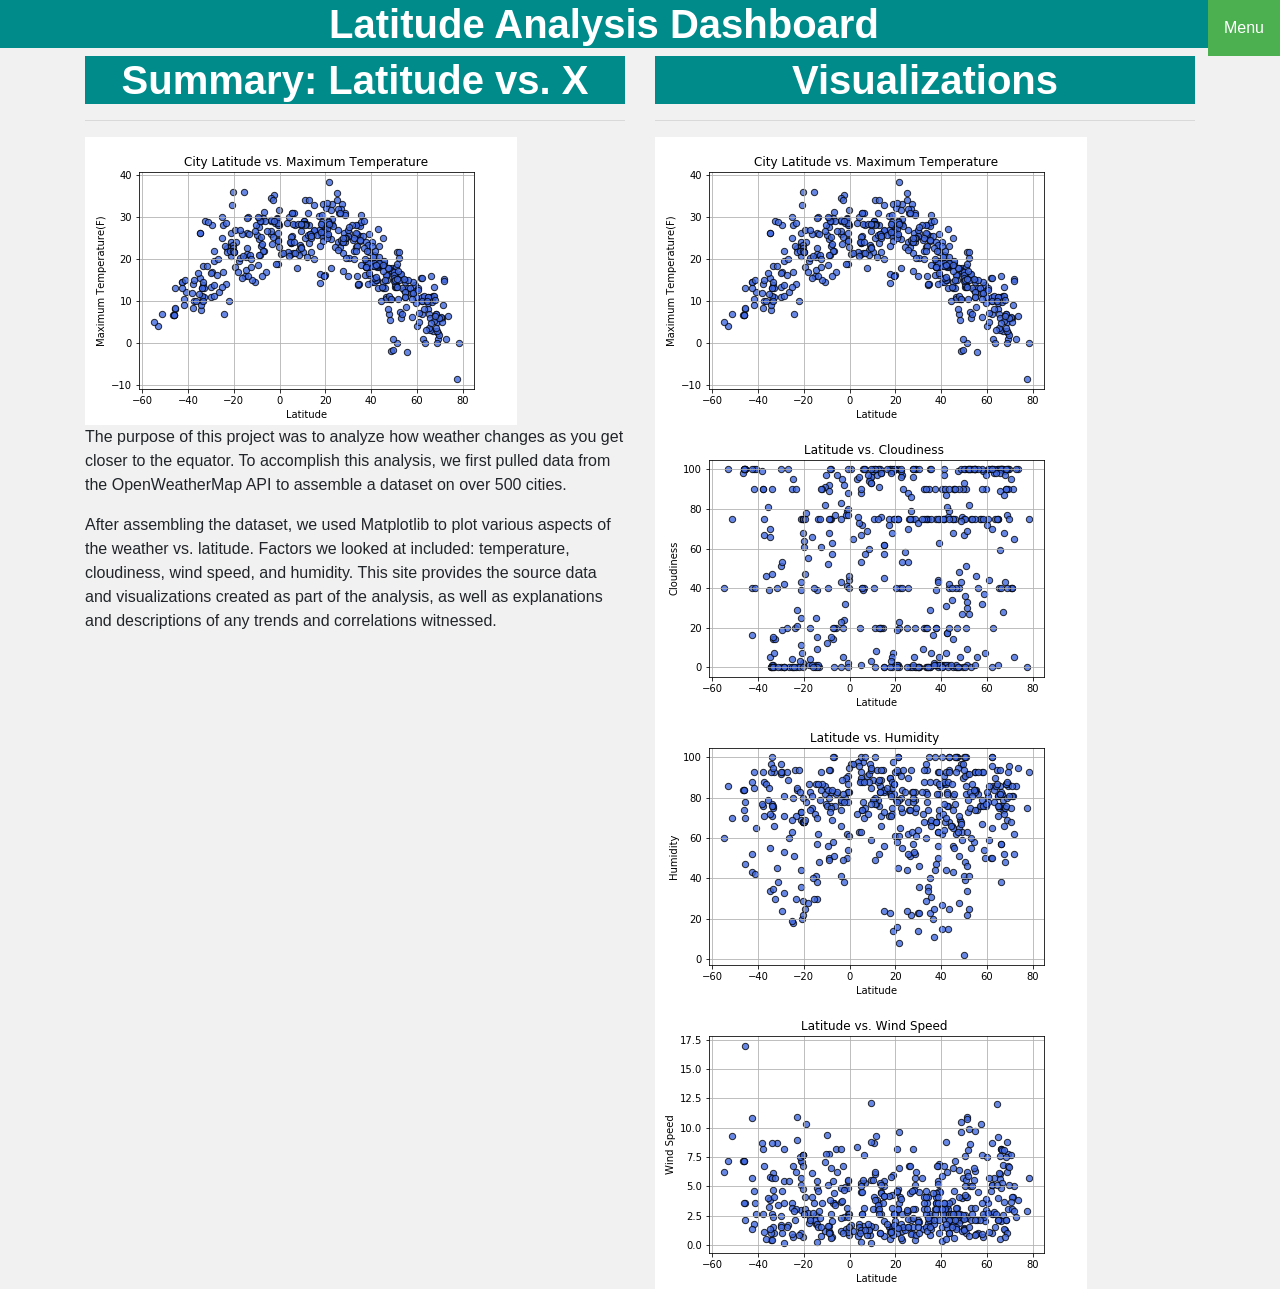
<file: WebVisualizations/index.html>
<!DOCTYPE html>
<html lang="en-us">

<head>
  <meta charset="UTF-8">
  <title>Landing</title>

  <link rel="stylesheet" href="https://stackpath.bootstrapcdn.com/bootstrap/4.3.1/css/bootstrap.min.css"
  integrity="sha384-ggOyR0iXCbMQv3Xipma34MD+dH/1fQ784/j6cY/iJTQUOhcWr7x9JvoRxT2MZw1T" crossorigin="anonymous">
  
  <link rel="stylesheet" href="Assets/CSS/landing_styles.css">
</head>

<body>
  <div class="dropdown" style="float: right;">
    <button class="dropbtn">Menu</button>
      <div class="dropdown-content">
        <a href="index.html">Landing Page</a>
        <a href="cloudiness_page.html">Cloudiness Visual</a>
        <a href="humid_page.html">Humidity Visual</a>
        <a href="maxtemp_page.html">Max Temperature Visual</a>
        <a href="windspeed_page.html">Windspeed Visual </a>
        <a href="comparison_page.html">Comparison Page Visual</a>
        <a href="data.html">Data Table</a>
    </div>
  </div>

  <h1><strong> Latitude Analysis Dashboard</strong></h1>
        
   
  <!-- Creates the Overall Grid -->
    <div class="container">

    <!-- First Row -->
      <div class="row"> 
        <div class="col-6">
         
            <h1><strong>Summary: Latitude vs. X</strong> </h1>
            <hr>

        </div>

        <div class="col-6">
          <h1><strong>Visualizations</strong></h1> 
          <hr>
        </div>
      </div>
      
      <div class="row">
        <div class="col-6">
          <img src="Assets/Images/max_temp.png" /> 
          <p>  The purpose of this project was to analyze how weather changes as you get closer to the equator. To accomplish this
            analysis, we first pulled data from the OpenWeatherMap API to assemble a dataset on over 500 cities.
          </p>

          <p>After assembling the dataset, we used Matplotlib to plot various aspects of the weather vs. latitude. Factors we looked at included:
            temperature, cloudiness, wind speed, and humidity. This site provides the source data and visualizations created as part of the analysis, as well as explanations
            and descriptions of any trends and correlations witnessed.
          </p>
            
 
        
        </div>

        <div class="col-6">

          <a href= maxtemp_page.html><img src="Assets/Images/max_temp.png" /></a>
          <a href= cloudiness_page.html> <img src="Assets/Images/cloudiness.png"/> </a>
          <a href= cloudiness_page.html> <img src="Assets/Images/humidity.png"/> </a> 
          <a href= cloudiness_page.html> <img src="Assets/Images/wind_speed.png"/></a> 
        </div>
      
 
        

      

          
        

      
      </div>


    </div>
</div>        
        
      
     



</body>

</html>
</file>
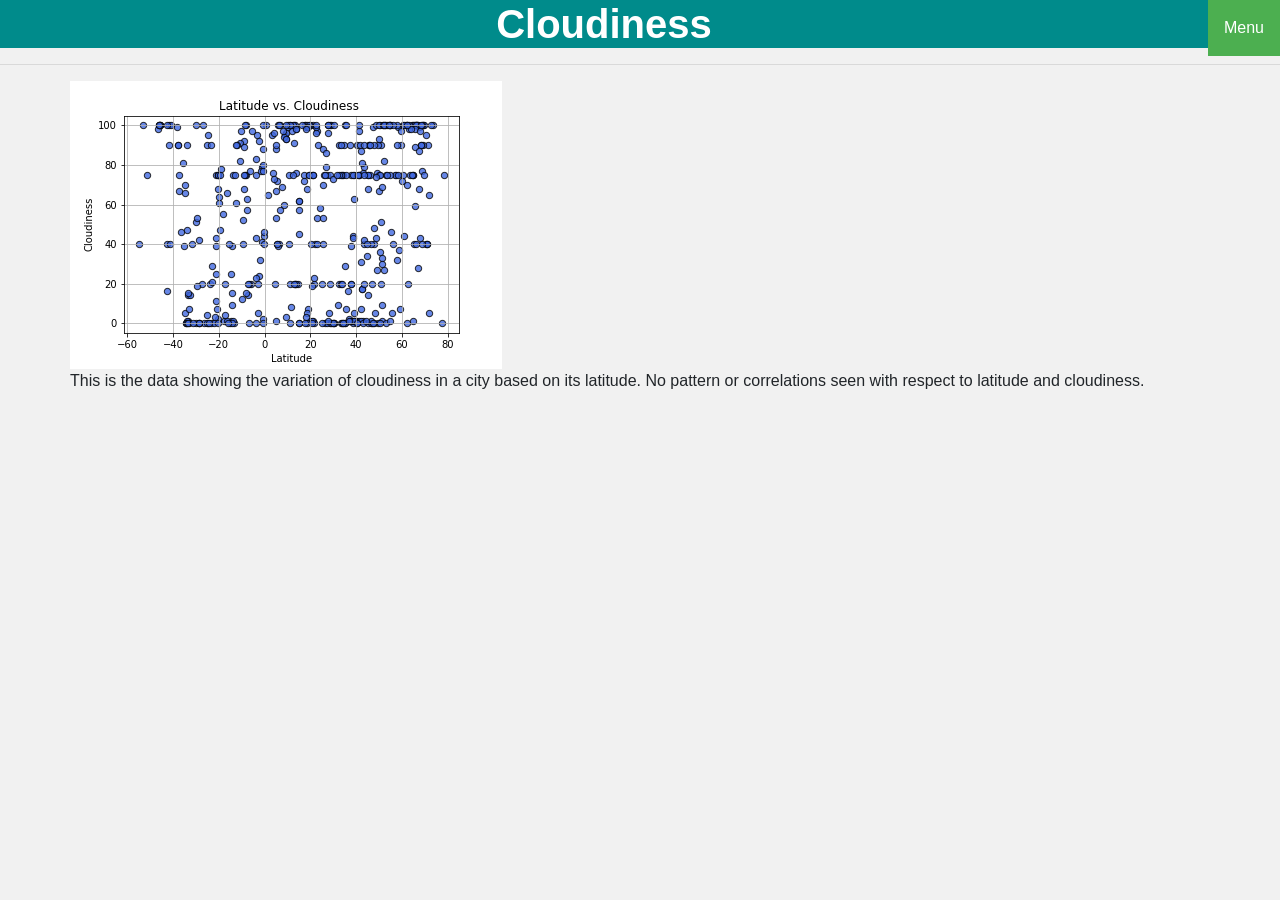
<file: WebVisualizations/cloudiness_page.html>
<!DOCTYPE html>
<html lang="en-us">
    <head>
        <meta charset="UTF-8">
        <title>Landing</title>
      
        <link rel="stylesheet" href="https://stackpath.bootstrapcdn.com/bootstrap/4.3.1/css/bootstrap.min.css"
        integrity="sha384-ggOyR0iXCbMQv3Xipma34MD+dH/1fQ784/j6cY/iJTQUOhcWr7x9JvoRxT2MZw1T" crossorigin="anonymous">
        
        <link rel="stylesheet" href="Assets/CSS/landing_styles.css">
    </head>
      
    <body>
        <div class="dropdown" style="float: right;">
            <button class="dropbtn">Menu</button>
              <div class="dropdown-content">
                <a href="index.html">Landing Page</a>
                <a href="cloudiness_page.html">Cloudiness Visual</a>
                <a href="humid_page.html">Humidity Visual</a>
                <a href="maxtemp_page.html">Max Temperature Visual</a>
                <a href="windspeed_page.html">Windspeed Visual </a>
                <a href="comparison_page.html">Comparison Page Visual</a>
                <a href="data.html">Data Table</a>
            </div>
          </div>

        <h1><strong>Cloudiness</strong></h1>
        <hr>
    
        <div class="container">
            <div class="row">
                <div class="col-mod-12">
                    <img src="Assets/Images/cloudiness.png">
                </div>
            </div>

            <div class="row">
                <div class="col-mod-12">
                    <p>This is the data showing the variation of cloudiness in a city based on its latitude. No pattern or correlations seen with respect to latitude and cloudiness. </p>
                </div>

            </div>
        </div>
           
            

        
    </body>



</html>
</file>
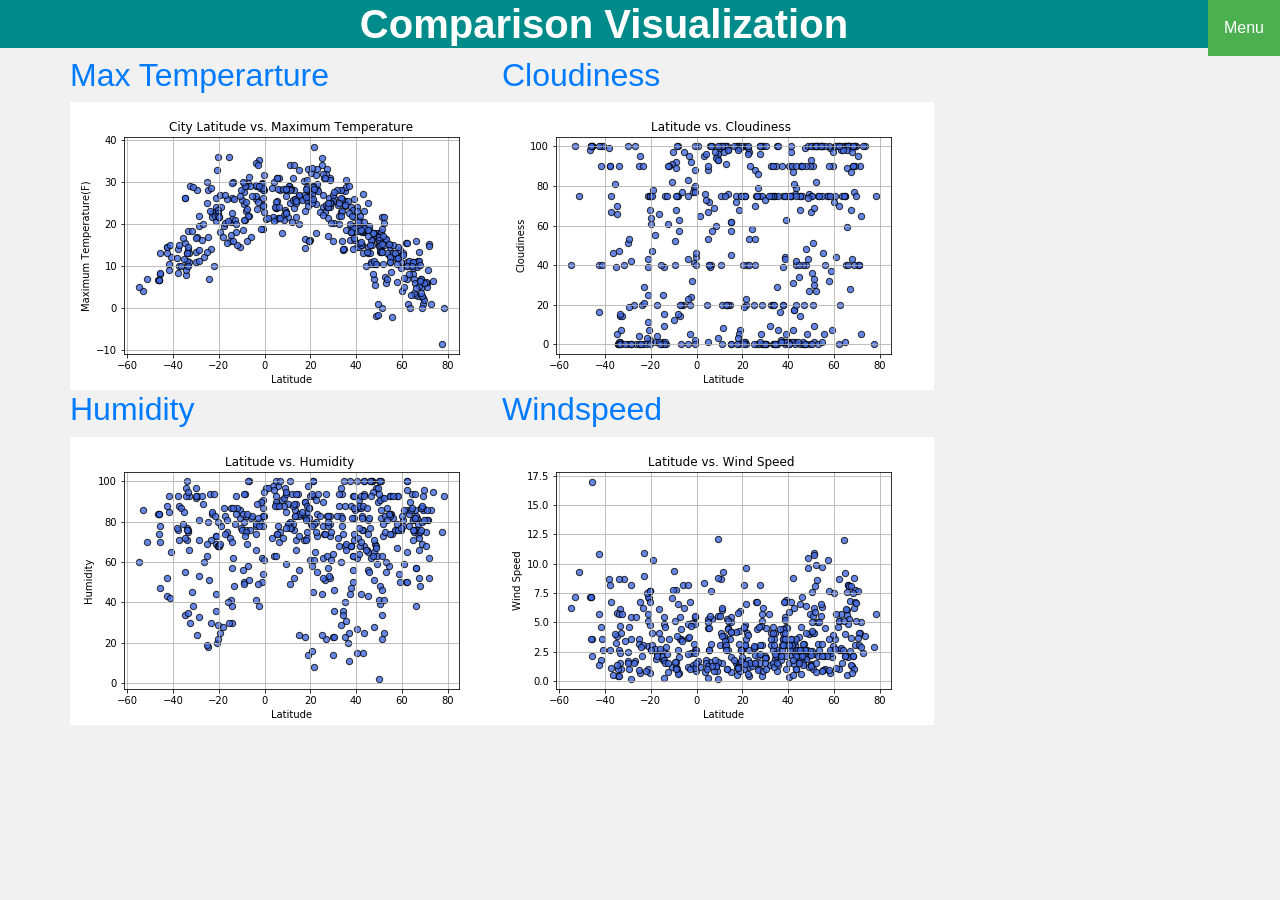
<file: WebVisualizations/comparison_page.html>
<!DOCTYPE html>
<html lang="en-us">

<head>
  <meta charset="UTF-8">
  <title>Comparison</title>

  <link rel="stylesheet" href="https://stackpath.bootstrapcdn.com/bootstrap/4.3.1/css/bootstrap.min.css"
  integrity="sha384-ggOyR0iXCbMQv3Xipma34MD+dH/1fQ784/j6cY/iJTQUOhcWr7x9JvoRxT2MZw1T" crossorigin="anonymous">
  
  <link rel="stylesheet" href="Assets/CSS/landing_styles.css">
</head>

<body>
    <div class="dropdown" style="float: right;">
        <button class="dropbtn">Menu</button>
          <div class="dropdown-content">
            <a href="index.html">Landing Page</a>
            <a href="cloudiness_page.html">Cloudiness Visual</a>
            <a href="humid_page.html">Humidity Visual</a>
            <a href="maxtemp_page.html">Max Temperature Visual</a>
            <a href="windspeed_page.html">Windspeed Visual </a>
            <a href="comparison_page.html">Comparison Page Visual</a>
            <a href="data.html">Data Table</a>
        </div>
      </div>

  <h1><strong> Comparison Visualization</strong></h1>

  <div class="container">
    <div class="row">
        <a href="maxtemp_page.html"><h2>Max Temperarture</h2> <img src="Assets/Images/max_temp.png"> </a>
        <a href="cloudiness_page.html"><h2>Cloudiness</h2><img src="Assets/Images/cloudiness.png"></a>
    </div>

    <div class="row">
        <a href="humid_page.html"><h2>Humidity</h2> <img src="Assets/Images/humidity.png"> </a>
        <a href="windspeed_page.html"><h2>Windspeed</h2><img src="Assets/Images/wind_speed.png"></a>
    </div>



  </div>
</file>
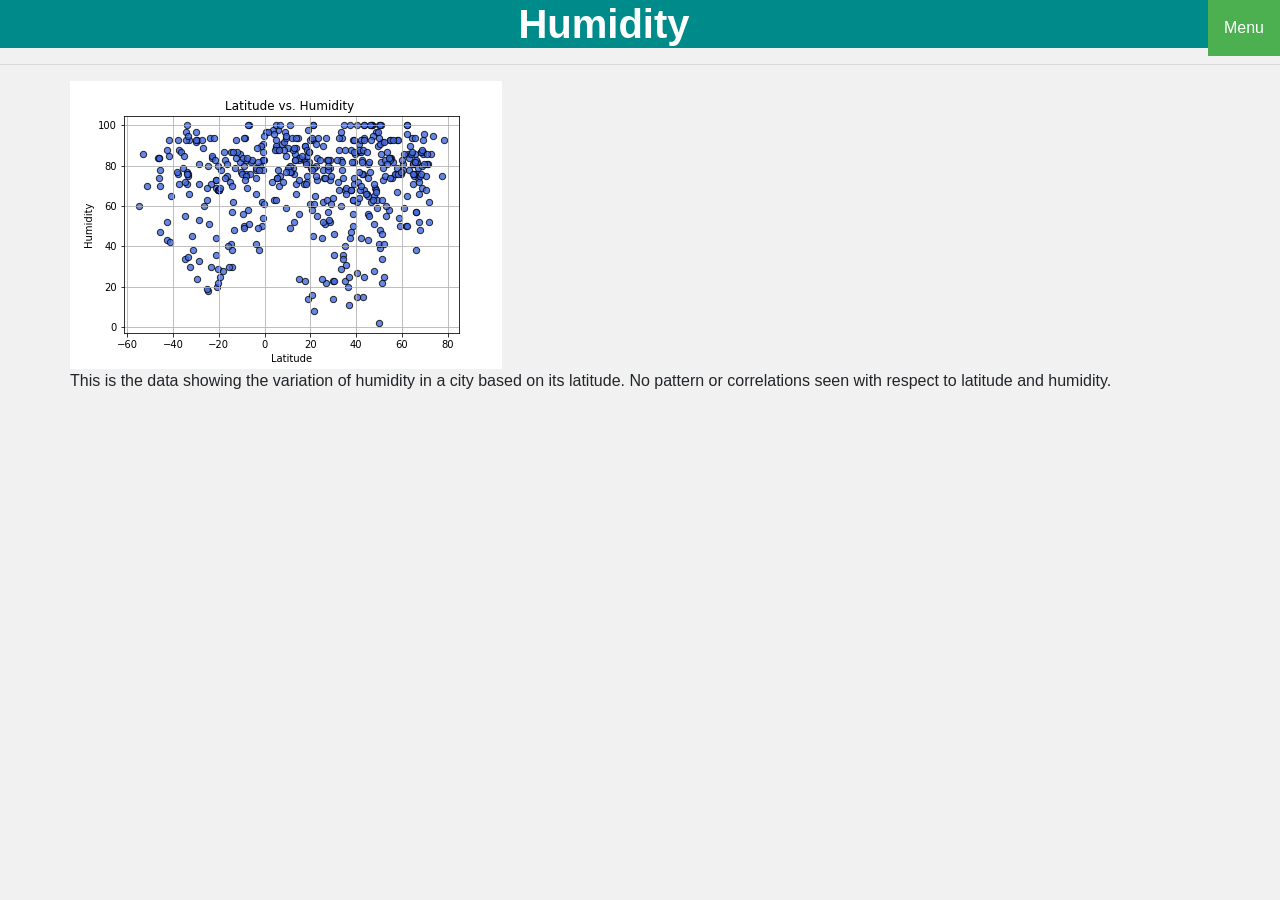
<file: WebVisualizations/humid_page.html>
<!DOCTYPE html>
<html lang="en-us">
    <head>
        <meta charset="UTF-8">
        <title>Landing</title>
      
        <link rel="stylesheet" href="https://stackpath.bootstrapcdn.com/bootstrap/4.3.1/css/bootstrap.min.css"
        integrity="sha384-ggOyR0iXCbMQv3Xipma34MD+dH/1fQ784/j6cY/iJTQUOhcWr7x9JvoRxT2MZw1T" crossorigin="anonymous">
        
        <link rel="stylesheet" href="Assets/CSS/landing_styles.css">
    </head>
      
    <body>
      <div class="dropdown" style="float: right;">
        <button class="dropbtn">Menu</button>
          <div class="dropdown-content">
            <a href="index.html">Landing Page</a>
            <a href="cloudiness_page.html">Cloudiness Visual</a>
            <a href="humid_page.html">Humidity Visual</a>
            <a href="maxtemp_page.html">Max Temperature Visual</a>
            <a href="windspeed_page.html">Windspeed Visual </a>
            <a href="comparison_page.html">Comparison Page Visual</a>
            <a href="data.html">Data Table</a>
        </div>
      </div>

        <h1><strong>Humidity</strong></h1>
        <hr>
    
        <div class="container">
            <div class="row">
                <div class="col-mod-12">
                    <img src="Assets/Images/humidity.png">
                </div>
            </div>

            <div class="row">
                <div class="col-mod-12">
                    <p>This is the data showing the variation of humidity  in a city based on its latitude. No pattern or correlations seen with respect to latitude and humidity. </p>
                </div>

            </div>
        </div>
           
            

        
    </body>



</html>
</file>
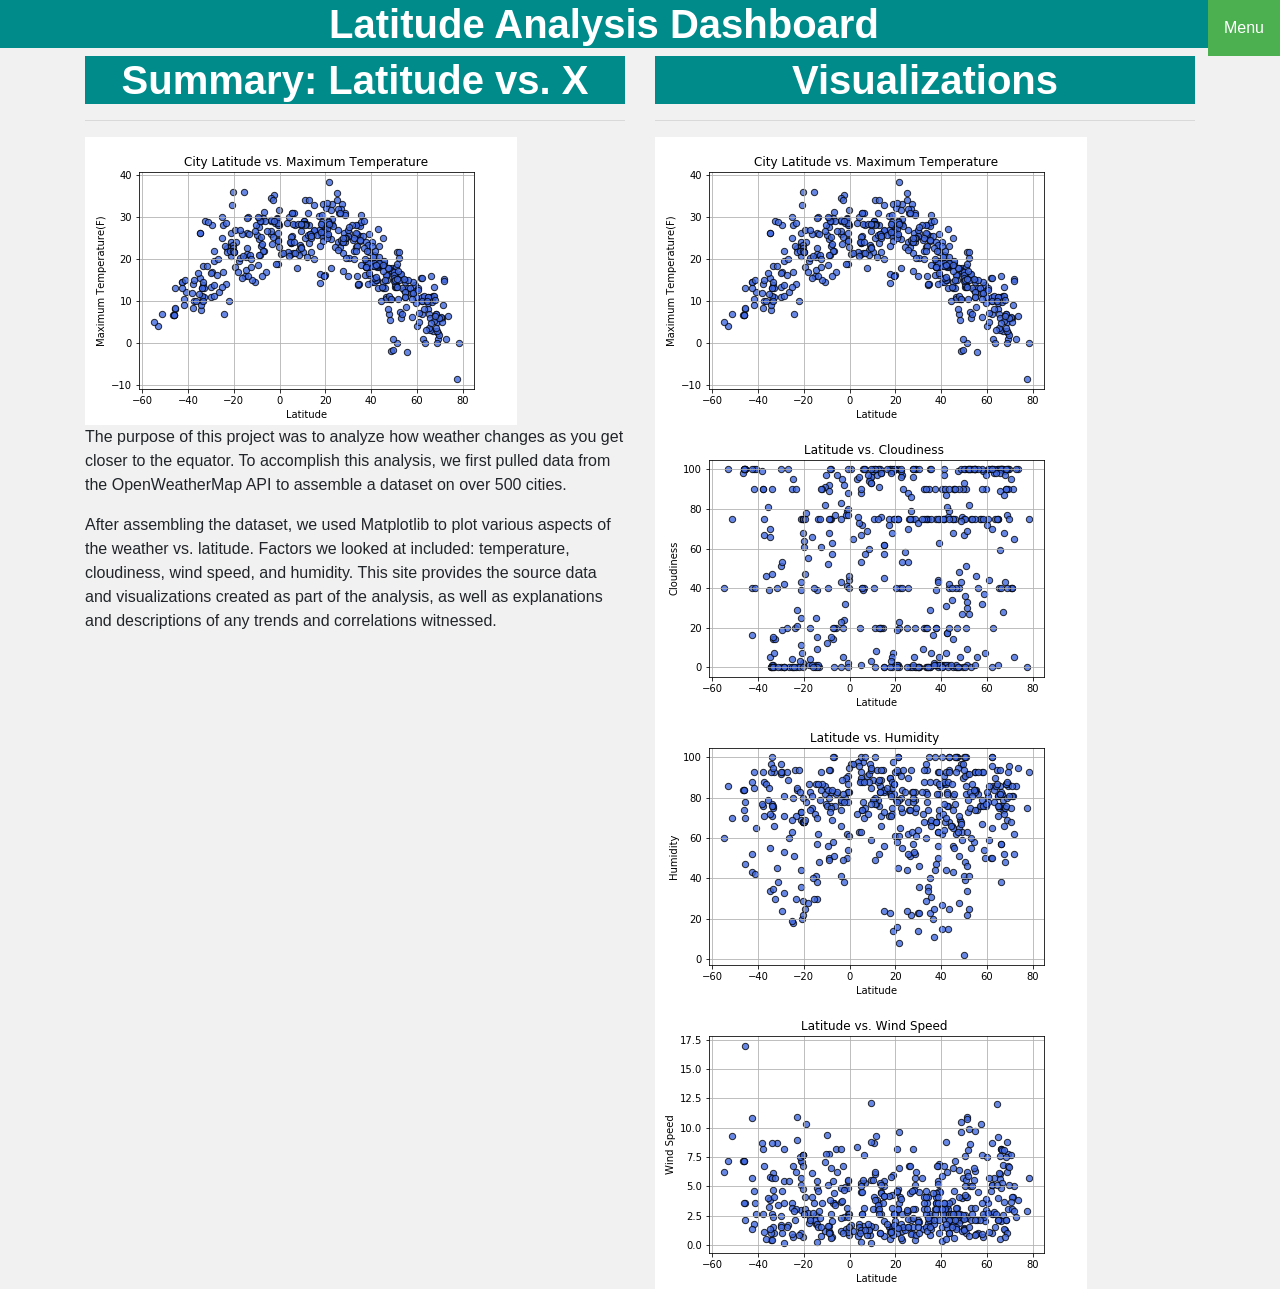
<file: WebVisualizations/landing_page.html>
<!DOCTYPE html>
<html lang="en-us">

<head>
  <meta charset="UTF-8">
  <title>Landing</title>

  <link rel="stylesheet" href="https://stackpath.bootstrapcdn.com/bootstrap/4.3.1/css/bootstrap.min.css"
  integrity="sha384-ggOyR0iXCbMQv3Xipma34MD+dH/1fQ784/j6cY/iJTQUOhcWr7x9JvoRxT2MZw1T" crossorigin="anonymous">
  
  <link rel="stylesheet" href="landing_styles.css">
</head>

<body>
  <div class="dropdown" style="float: right;">
    <button class="dropbtn">Menu</button>
      <div class="dropdown-content">
        <a href="landing_page.html">Landing Page</a>
        <a href="cloudiness_page.html">Cloudiness Visual</a>
        <a href="humid_page.html">Humidity Visual</a>
        <a href="maxtemp_page.html">Max Temperature Visual</a>
        <a href="windspeed_page.html">Windspeed Visual </a>
        <a href="comparison_page.html">Comparison Page Visual</a>
        <a href="data.html">Data Table</a>
    </div>
  </div>

  <h1><strong> Latitude Analysis Dashboard</strong></h1>
        
   
  <!-- Creates the Overall Grid -->
    <div class="container">

    <!-- First Row -->
      <div class="row"> 
        <div class="col-6">
         
            <h1><strong>Summary: Latitude vs. X</strong> </h1>
            <hr>

        </div>

        <div class="col-6">
          <h1><strong>Visualizations</strong></h1> 
          <hr>
        </div>
      </div>
      
      <div class="row">
        <div class="col-6">
          <img src="Images/max_temp.png" /> 
          <p>  The purpose of this project was to analyze how weather changes as you get closer to the equator. To accomplish this
            analysis, we first pulled data from the OpenWeatherMap API to assemble a dataset on over 500 cities.
          </p>

          <p>After assembling the dataset, we used Matplotlib to plot various aspects of the weather vs. latitude. Factors we looked at included:
            temperature, cloudiness, wind speed, and humidity. This site provides the source data and visualizations created as part of the analysis, as well as explanations
            and descriptions of any trends and correlations witnessed.
          </p>
            
 
        
        </div>

        <div class="col-6">

          <a href= maxtemp_page.html><img src="Images/max_temp.png" /></a>
          <a href= cloudiness_page.html> <img src="Images/cloudiness.png"/> </a>
          <a href= cloudiness_page.html> <img src="Images/humidity.png"/> </a> 
          <a href= cloudiness_page.html> <img src="Images/wind_speed.png"/></a> 
        </div>
      
 
        

      

          
        

      
      </div>


    </div>
</div>        
        
      
     



</body>

</html>
</file>
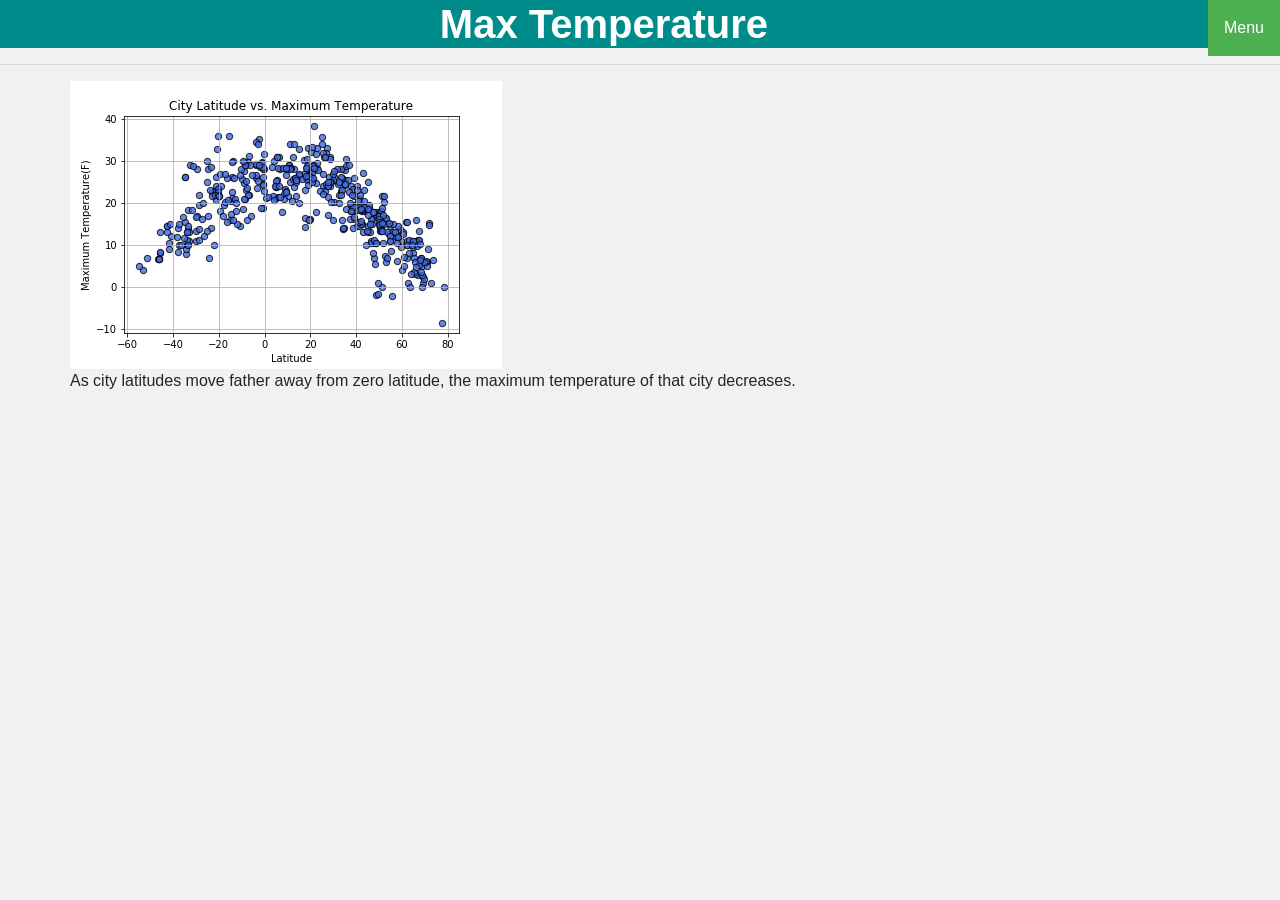
<file: WebVisualizations/maxtemp_page.html>
<!DOCTYPE html>
<html lang="en-us">
    <head>
        <meta charset="UTF-8">
        <title>Landing</title>
      
        <link rel="stylesheet" href="https://stackpath.bootstrapcdn.com/bootstrap/4.3.1/css/bootstrap.min.css"
        integrity="sha384-ggOyR0iXCbMQv3Xipma34MD+dH/1fQ784/j6cY/iJTQUOhcWr7x9JvoRxT2MZw1T" crossorigin="anonymous">
        
        <link rel="stylesheet" href="Assets/CSS/landing_styles.css">
    </head>
      
    <body>
        <div class="dropdown" style="float: right;">
            <button class="dropbtn">Menu</button>
              <div class="dropdown-content">
                <a href="landing_page.html">Landing Page</a>
                <a href="cloudiness_page.html">Cloudiness Visual</a>
                <a href="humid_page.html">Humidity Visual</a>
                <a href="maxtemp_page.html">Max Temperature Visual</a>
                <a href="windspeed_page.html">Windspeed Visual </a>
                <a href="comparison_page.html">Data Table</a>
                <a href="data.html">Data Table</a>
            </div>
          </div>

        <h1><strong>Max Temperature</strong></h1>
        <hr>
    
        <div class="container">
            <div class="row">
                <div class="col-mod-12">
                    <img src="Assets/Images/max_temp.png">
                </div>
            </div>

            <div class="row">
                <div class="col-mod-12">
                    <p>As city latitudes move father away from zero latitude, the maximum temperature of that city decreases. </p>
                </div>

            </div>
        </div>
           
            

        
    </body>



</html>
</file>
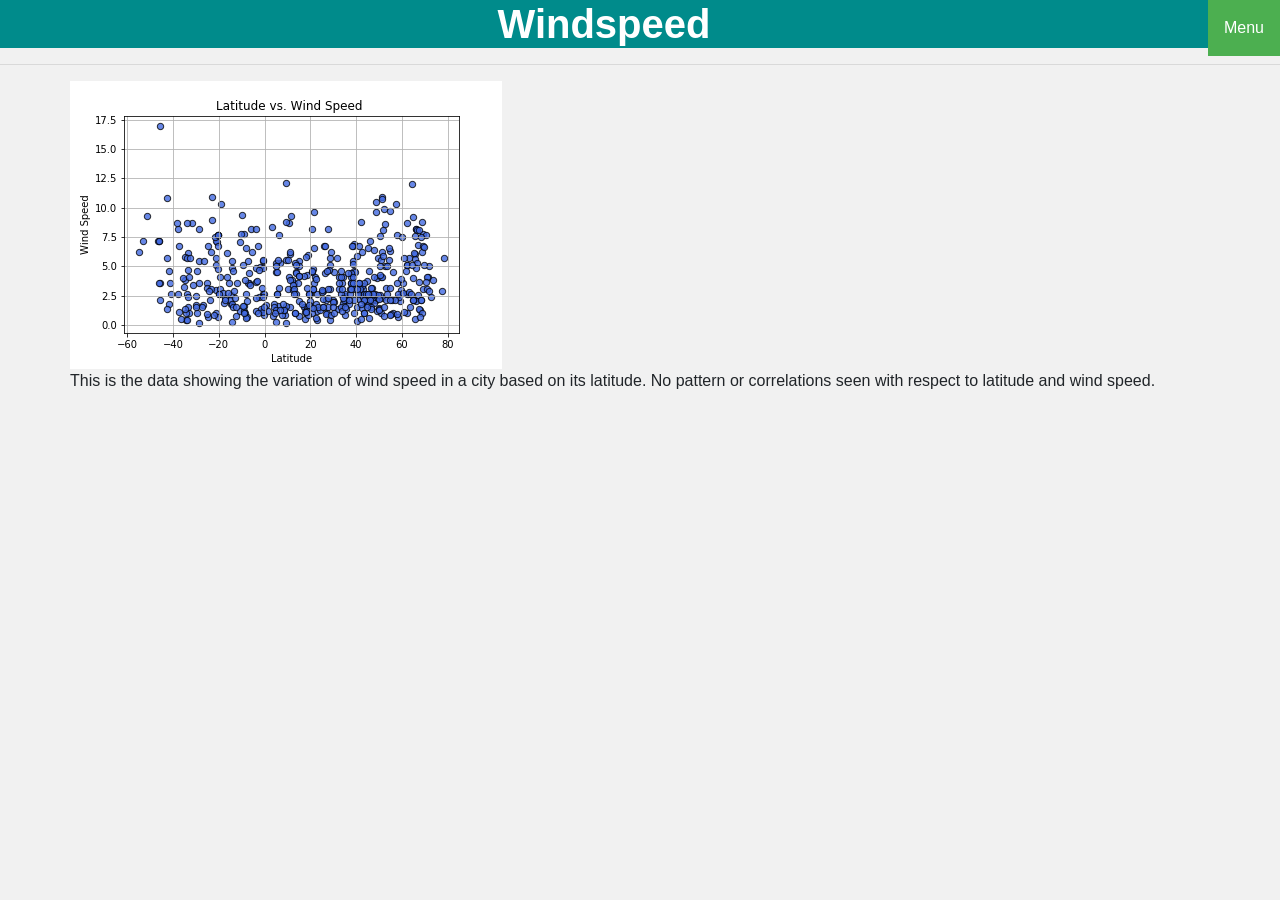
<file: WebVisualizations/windspeed_page.html>
<!DOCTYPE html>
<html lang="en-us">
    <head>
        <meta charset="UTF-8">
        <title>Landing</title>
      
        <link rel="stylesheet" href="https://stackpath.bootstrapcdn.com/bootstrap/4.3.1/css/bootstrap.min.css"
        integrity="sha384-ggOyR0iXCbMQv3Xipma34MD+dH/1fQ784/j6cY/iJTQUOhcWr7x9JvoRxT2MZw1T" crossorigin="anonymous">
        
        <link rel="stylesheet" href="Assets/CSS/landing_styles.css">
    </head>
      
    <body>
      <div class="dropdown" style="float: right;">
        <button class="dropbtn">Menu</button>
          <div class="dropdown-content">
            <a href="landing_page.html">Landing Page</a>
            <a href="cloudiness_page.html">Cloudiness Visual</a>
            <a href="humid_page.html">Humidity Visual</a>
            <a href="maxtemp_page.html">Max Temperature Visual</a>
            <a href="windspeed_page.html">Windspeed Visual </a>
            <a href="comparison_page.html">Comparison Page Visual</a>
            <a href="data.html">Data Table</a>
        </div>
      </div>

        <h1><strong>Windspeed</strong></h1>
        <hr>
    
        <div class="container">
            <div class="row">
                <div class="col-mod-12">
                    <img src="Assets/Images/wind_speed.png">
                </div>
            </div>

            <div class="row">
                <div class="col-mod-12">
                  <p>This is the data showing the variation of wind speed in a city based on its latitude. No pattern or correlations seen with respect to latitude and wind speed. </p>
                </div>

            </div>
        </div>
           
            

        
    </body>



</html>
</file>
<file: WebVisualizations/Assets/CSS/landing_styles.css>
body {
    background-color: #f1f1f1;
}


.dropbtn {
        background-color: #4CAF50;
        color: white;
        padding: 16px;
        font-size: 16px;
        border: none;
        cursor: pointer;
      }

    
/* The container <div> - needed to position the dropdown content */
.dropdown {
    position: relative;
    display: inline-block;
  }

  .dropdown-content {
    display: none;
    position: absolute;
    background-color: #f9f9f9;
    min-width: 160px;
    box-shadow: 0px 8px 16px 0px rgba(0,0,0,0.2);
    z-index: 1;
  }


/* Dropdown Content (Hidden by Default) */
.dropdown-content {
  display: none;
  position: absolute;
  background-color: #f9f9f9;
  min-width: 160px;
  box-shadow: 0px 8px 16px 0px rgba(0,0,0,0.2);
  z-index: 1;
}

/* Links inside the dropdown */
.dropdown-content a {
    color: black;
    padding: 12px 16px;
    text-decoration: none;
    display: block;
  }

  /* Change color of dropdown links on hover */
.dropdown-content a:hover {background-color: #f1f1f1}

.dropdown-content {
        right: 0;
      }
/* Show the dropdown menu on hover */
.dropdown:hover .dropdown-content {
    display: block;
  }


}

/* Change the background color of the dropdown button when the dropdown content is shown */
.dropdown:hover .dropbtn {
    background-color: #3e8e41;
  }

.dropdown-content {
    right: 0;
  }

.box {
    height: 800px;
    padding: 20px;
    color: black;
    background: white;
  }



h1{
    
    background-color: darkcyan;
    color: white;
    text-align: center;
    
}
</file>
<file: WebVisualizations/landing_styles.css>
body {
    background-color: #f1f1f1;
}


.dropbtn {
        background-color: #4CAF50;
        color: white;
        padding: 16px;
        font-size: 16px;
        border: none;
        cursor: pointer;
      }

    
/* The container <div> - needed to position the dropdown content */
.dropdown {
    position: relative;
    display: inline-block;
  }

  .dropdown-content {
    display: none;
    position: absolute;
    background-color: #f9f9f9;
    min-width: 160px;
    box-shadow: 0px 8px 16px 0px rgba(0,0,0,0.2);
    z-index: 1;
  }


/* Dropdown Content (Hidden by Default) */
.dropdown-content {
  display: none;
  position: absolute;
  background-color: #f9f9f9;
  min-width: 160px;
  box-shadow: 0px 8px 16px 0px rgba(0,0,0,0.2);
  z-index: 1;
}

/* Links inside the dropdown */
.dropdown-content a {
    color: black;
    padding: 12px 16px;
    text-decoration: none;
    display: block;
  }

  /* Change color of dropdown links on hover */
.dropdown-content a:hover {background-color: #f1f1f1}

.dropdown-content {
        right: 0;
      }
/* Show the dropdown menu on hover */
.dropdown:hover .dropdown-content {
    display: block;
  }


}

/* Change the background color of the dropdown button when the dropdown content is shown */
.dropdown:hover .dropbtn {
    background-color: #3e8e41;
  }

.dropdown-content {
    right: 0;
  }

.box {
    height: 800px;
    padding: 20px;
    color: black;
    background: white;
  }



h1{
    
    background-color: darkcyan;
    color: white;
    text-align: center;
    
}
</file>
